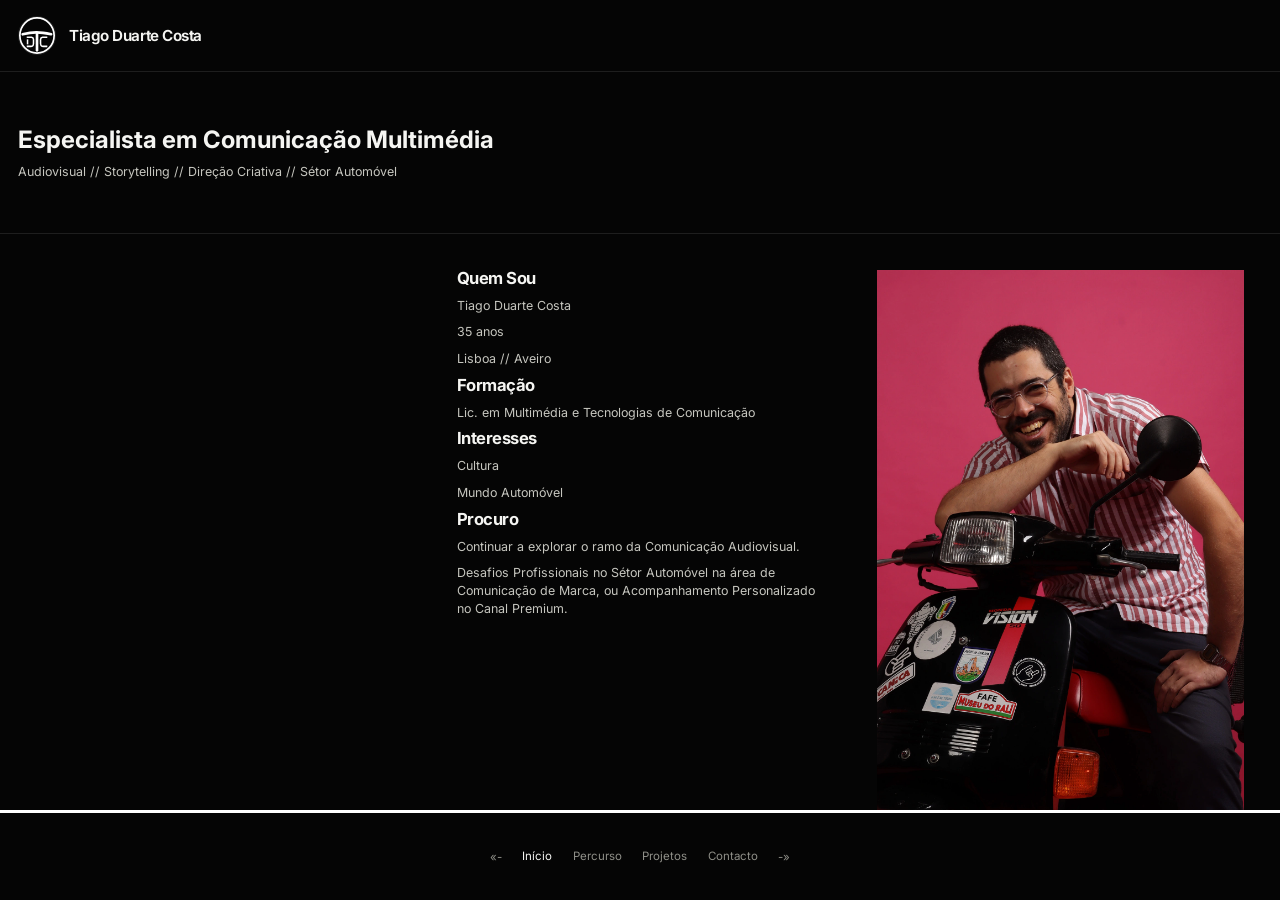
<file: index.html>
<!DOCTYPE html>
<html lang="pt">
<head>
  <meta charset="UTF-8">
  <meta name="viewport" content="width=device-width, initial-scale=1.0">
  <title>Tiago Duarte Costa — Index</title>
  <link rel="stylesheet" href="style.css">
  <link rel="preconnect" href="https://fonts.googleapis.com">
  <link rel="preconnect" href="https://fonts.gstatic.com" crossorigin>
<link href="https://fonts.googleapis.com/css2?family=Inter:ital,opsz,wght@0,14..32,100..900;1,14..32,100..900&family=Press+Start+2P&family=Six+Caps&family=Tenor+Sans&display=swap" rel="stylesheet">

</head>
<body class="index-page">
  <div class="page">

    <header class="site-header">
      <a class="site-header__link" href="index.html" aria-label="Ir para Início">
        <div class="site-header__inner">
          <div class="site-logo" aria-label="Logo">
            <img src="logo4.svg" alt="Logo" loading="eager" decoding="async">
          </div>
          <p class="site-name">Tiago Duarte Costa</p>
        </div>
      </a>
    </header>


    <section class="hero">
      <div class="hero__inner">
        <h2>Especialista em Comunicação Multimédia</h2>
        <p>Audiovisual // Storytelling // Direção Criativa // Sétor Automóvel</p>
      </div>
    </section>

    <main class="cards-section">
      <div class="cards-section__inner">
        <section class="cards-grid">

          <article class="card is-hidden">
            <div class="card__content"></div>
          </article>


          <article class="card">
            <div class="card__content">
              <h2>Quem Sou</h2>
              <p>Tiago Duarte Costa</p>
              <p>35 anos</p>
              <p>Lisboa // Aveiro</p>
              <h2>Formação</h2>
              <p>Lic. em Multimédia e Tecnologias de Comunicação</p>
              <h2>Interesses</h2>
              <p>Cultura</p>
              <p>Mundo Automóvel</p>
              <h2>Procuro</h2>
              <p>Continuar a explorar o ramo da Comunicação Audiovisual.</p>
              <p>Desafios Profissionais no Sétor Automóvel na área de Comunicação de Marca, ou Acompanhamento Personalizado no Canal Premium.</p>
            </div>
          </article>

          <article class="card">
            <img
              src="foto_perfil.webp"
              alt="Foto de perfil"
              loading="eager"
            />
          </article>


        </section>
      </div>
    </main>

    <nav class="bottom-nav" aria-label="Navegação principal">
      <div class="bottom-nav__inner">

        <div class="bottom-nav__all-links">
          <div class="bottom-nav__side bottom-nav__side--left">
            <a href="contacto.html">«-</a>
          </div>

          <div class="bottom-nav__center">
            <a href="index.html" class="is-active">Início</a>
            <a href="percurso.html">Percurso</a>
            <a href="projetos.html">Projetos</a>
            <a href="contacto.html">Contacto</a>
          </div>

          <div class="bottom-nav__side bottom-nav__side--right">
            <a href="percurso.html">-»</a>
          </div>
        </div>

      </div>
    </nav>

  </div>

  <script src="page-transition.js"></script>
</body>
</html>
</file>
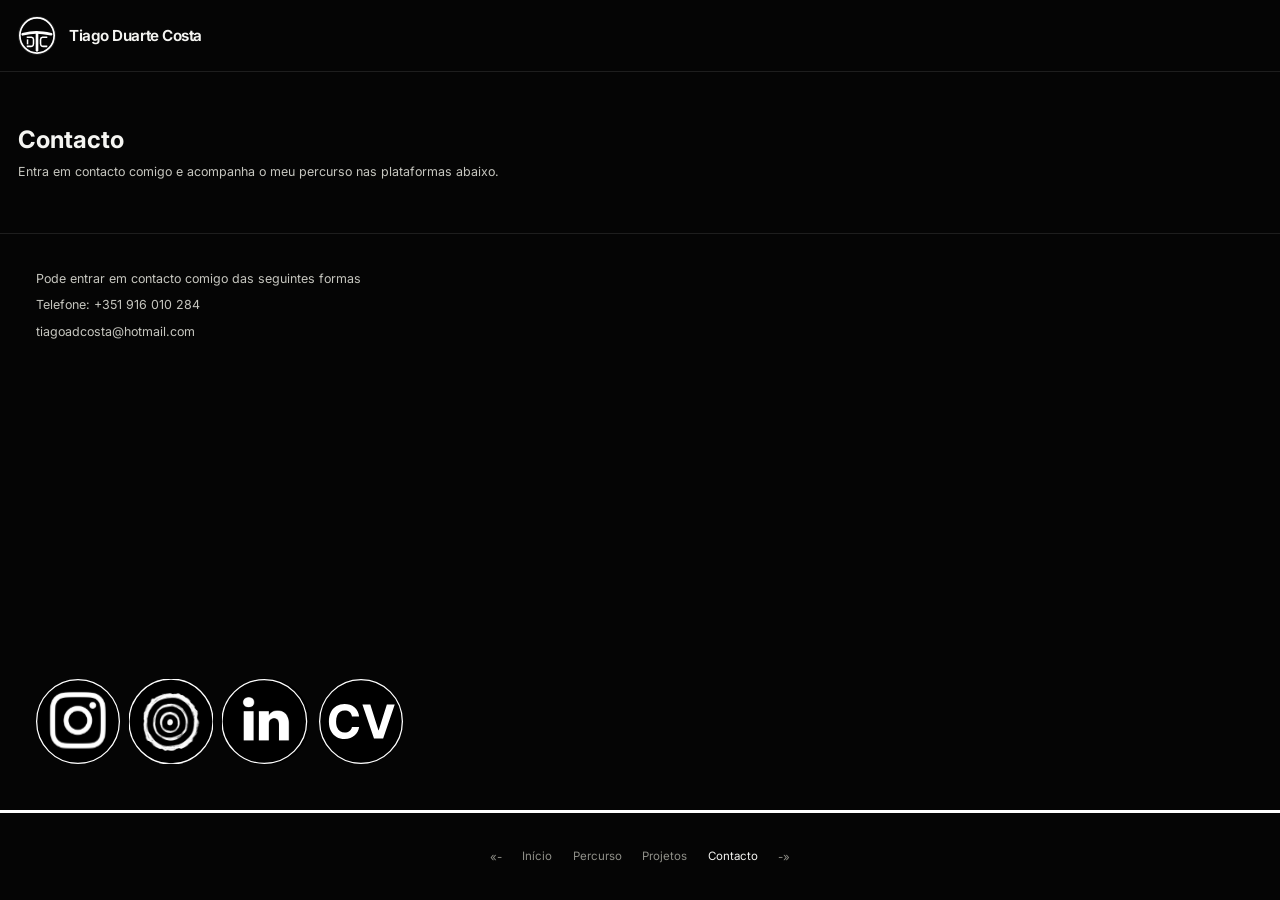
<file: contacto.html>
<!DOCTYPE html>
<html lang="pt">
<head>
  <meta charset="UTF-8">
  <meta name="viewport" content="width=device-width, initial-scale=1.0">
  <title>Tiago Duarte Costa — Contacto</title>
  <link rel="stylesheet" href="style.css">
  <link rel="preconnect" href="https://fonts.googleapis.com">
  <link rel="preconnect" href="https://fonts.gstatic.com" crossorigin>
  <link href="https://fonts.googleapis.com/css2?family=Inter:ital,opsz,wght@0,14..32,100..900;1,14..32,100..900&family=Press+Start+2P&family=Six+Caps&family=Tenor+Sans&display=swap" rel="stylesheet">

</head>
<body>
  <div class="page">

    <header class="site-header">
      <a class="site-header__link" href="index.html" aria-label="Ir para Início">
        <div class="site-header__inner">
          <div class="site-logo" aria-label="Logo">
            <img src="logo4.svg" alt="Logo" loading="eager" decoding="async">
          </div>
          <p class="site-name">Tiago Duarte Costa</p>
        </div>
      </a>
    </header>


    <section class="hero">
      <div class="hero__inner">
        <h2>Contacto</h2>
        <p>Entra em contacto comigo e acompanha o meu percurso nas plataformas abaixo.</p>
      </div>
    </section>

    <main class="cards-section">
      <div class="cards-section__inner">
        <section class="cards-grid">

          <article class="card">
            <div class="card__content">
              <p>Pode entrar em contacto comigo das seguintes formas</p>
              <p>Telefone: +351 916 010 284</p>
              <p>tiagoadcosta@hotmail.com</p>
            </div>

            <div class="card__actions">
              <a
                href="https://www.instagram.com/tdc_tiago/"

                class="card__button contact-icon-button"
                target="_blank"
                rel="noopener noreferrer"
                aria-label="Instagram"
                data-no-car-transition
              >
                <img src="instagram.svg" alt="Instagram">
              </a>

<a
                href="https://www.instagram.com/jangada_filmes/"
                class="card__button contact-icon-button"
                target="_blank"
                rel="noopener noreferrer"
                aria-label="Instagram Jangada Filmes"
                data-no-car-transition
              >
                <img src="jangada.svg" alt="Instagram">
              </a>

<a
                href="https://www.linkedin.com/in/tiago-duarte-costa-3b9310145/"
                class="card__button contact-icon-button"
                target="_blank"
                rel="noopener noreferrer"
                aria-label="LinkedIn"
                data-no-car-transition
              >
                <img src="linkedin.svg" alt="LinkedIn">
              </a>

<a
              href="tiago_cv_2026.pdf"
              class="card__button contact-icon-button"
              download="tiago_cv_2026.pdf"
              aria-label="Descarregar CV"
              target="_blank"
              rel="noopener noreferrer"
              data-no-car-transition
              >
              <img src="cv.svg" alt="Descarregar CV">
              </a>

            </div>
          </article>

        </section>
      </div>
    </main>

    <nav class="bottom-nav" aria-label="Navegação principal">
      <div class="bottom-nav__inner">

        <div class="bottom-nav__all-links">
          <div class="bottom-nav__side bottom-nav__side--left">
            <a href="projetos.html">«-</a>
          </div>

          <div class="bottom-nav__center">
            <a href="index.html">Início</a>
            <a href="percurso.html">Percurso</a>
            <a href="projetos.html">Projetos</a>
            <a href="contacto.html" class="is-active">Contacto</a>
          </div>

          <div class="bottom-nav__side bottom-nav__side--right">
            <a href="index.html">-»</a>
          </div>
        </div>

      </div>
    </nav>


  </div>

  <script src="page-transition.js"></script>
</body>
</html>
</file>
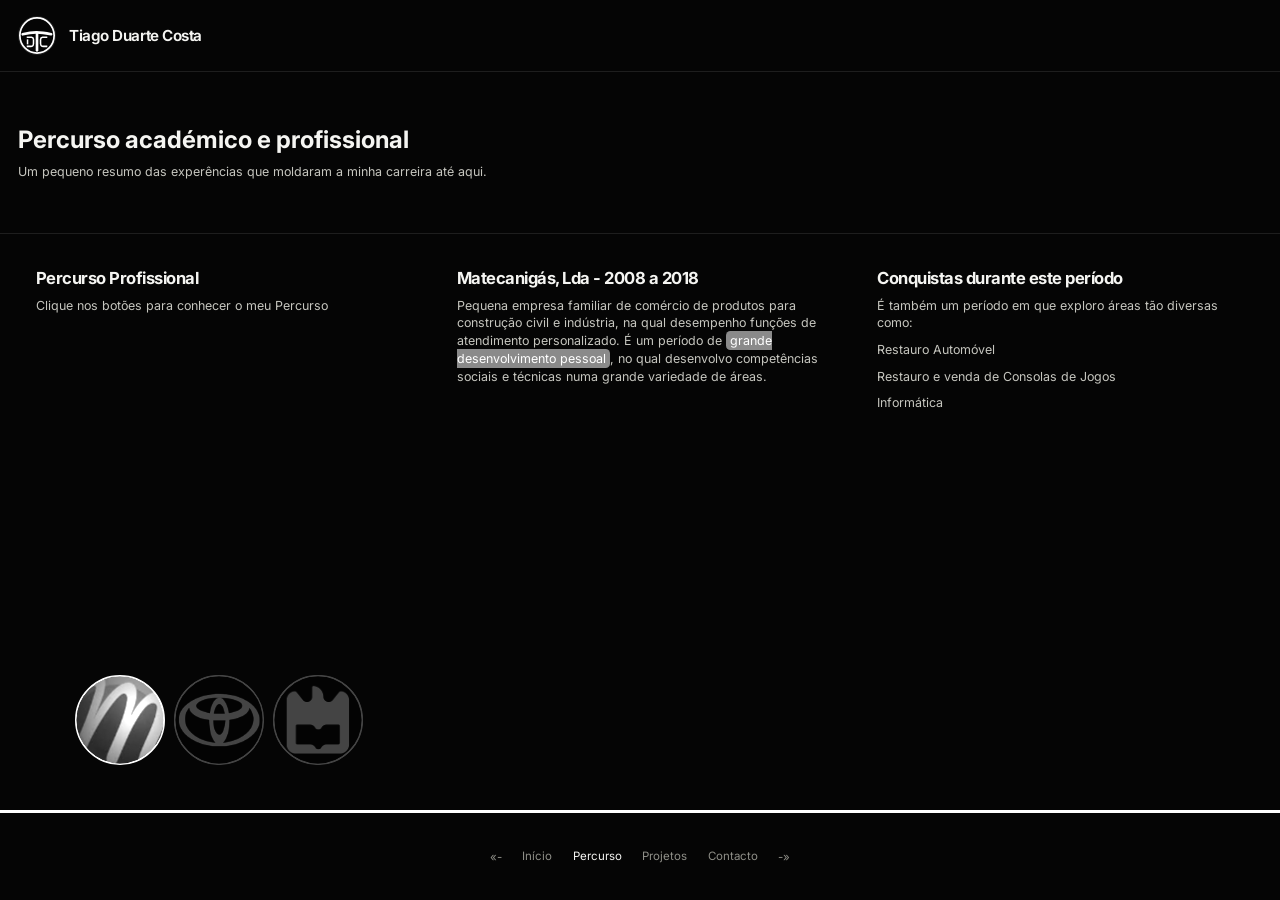
<file: percurso.html>
<!DOCTYPE html>
<html lang="pt">
<head>
  <meta charset="UTF-8">
  <meta name="viewport" content="width=device-width, initial-scale=1.0">
  <title>Tiago Duarte Costa — Percurso</title>
  <link rel="stylesheet" href="style.css">
  <link rel="preconnect" href="https://fonts.googleapis.com">
  <link rel="preconnect" href="https://fonts.gstatic.com" crossorigin>
  <link href="https://fonts.googleapis.com/css2?family=Inter:ital,opsz,wght@0,14..32,100..900;1,14..32,100..900&family=Press+Start+2P&family=Six+Caps&family=Tenor+Sans&display=swap" rel="stylesheet">

  <style>
    .logo-choice {
      width: auto;
      padding: 0;
      min-width: 0;

      border: none;
      outline: none;
      box-shadow: none;
      border-radius: 999px;
      background: transparent;
      opacity: 0.5;

      display: inline-flex;
      align-items: center;
      justify-content: center;
      transition: none;
      transform: none;
    }




.logo-choice img {
      max-height: none;
      width: clamp(56px, 10vw, 90px);
      height: auto;

      object-fit: contain;
      filter: grayscale(1) brightness(1.2);
      pointer-events: none;
    }



.logo-choice:hover,
    .logo-choice:focus-visible {
      background: transparent;
      border-color: transparent;
      transform: none;
      opacity: 1;
    }




    .card__actions--stack-no-grid {
      display: flex;
      width: 100%;
      gap: var(--space-2);
      align-items: center;
      justify-content: center;
      width: 100%;
      gap: var(--space-2);
      align-items: center;
      justify-items: center;
      justify-content: center;
    }


    @media (max-width: 900px) {
      .card__actions--stack-no-grid {
        gap: var(--space-2);
      }
    }

    @media (max-width: 560px) {
      .card__actions--stack-no-grid {
        gap: var(--space-2);
      }
    }

  </style>
</head>
<body>
  <div class="page">

    <header class="site-header">
      <a class="site-header__link" href="index.html" aria-label="Ir para Início">
        <div class="site-header__inner">
          <div class="site-logo" aria-label="Logo">
            <img src="logo4.svg" alt="Logo" loading="eager" decoding="async">
          </div>
          <p class="site-name">Tiago Duarte Costa</p>
        </div>
      </a>
    </header>


    <section class="hero">
      <div class="hero__inner">
        <h2>Percurso académico e profissional</h2>
        <p>Um pequeno resumo das experências que moldaram a minha carreira até aqui.</p>
      </div>
    </section>

    <main class="cards-section">
      <div class="cards-section__inner">
        <section class="cards-grid">

          <article class="card">
            <div class="card__content">
              <h2>Percurso Profissional</h2>
              <p>Clique nos botões para conhecer o meu Percurso</p>
            </div>


            <div class="card__actions card__actions--stack card__actions--stack-no-grid">
              <button class="logo-choice" type="button" data-target="matecanigas" aria-pressed="true" aria-label="Matecanigas">
                <img src="matecanigas.svg" alt="Matecanigas">
              </button>


              <button class="logo-choice" type="button" data-target="toyota" aria-pressed="false" aria-label="Toyota">
                <img src="toyota.svg" alt="Toyota">
              </button>


              <button class="logo-choice" type="button" data-target="ua" aria-pressed="false" aria-label="Universidade de Aveiro">
                <img src="ua.svg" alt="UA">
              </button>

            </div>
          </article>

          <!-- Cards (conteúdo fixo no HTML). JS apenas mostra/oculta 2 de cada vez -->
          <article class="card percurso-card percurso-card--matecanigas-main">
            <div class="card__content">
              <h2>Matecanigás, Lda - 2008 a 2018</h2>
              <p>Pequena empresa familiar de comércio de produtos para construção civil e indústria, na qual desempenho funções de atendimento personalizado. É um período de <span class="highlight">grande desenvolvimento pessoal</span>, no qual desenvolvo competências sociais e técnicas numa grande variedade de áreas.</p>
            </div>
          </article>

          <article class="card percurso-card percurso-card--matecanigas-secondary">
            <div class="card__content">
              <h2>Conquistas durante este período</h2>
              <p>É também um período em que exploro áreas tão diversas como:</p>
              <p>Restauro Automóvel</p>
              <p>Restauro e venda de Consolas de Jogos</p>
              <p>Informática</p>
            </div>
          </article>

          <article class="card percurso-card percurso-card--toyota-main">
            <div class="card__content">
              <h2>Toyota - Caetano Auto Lisboa - 2018 a 2021</h2>
              <p>Período de Grande Realização e Sucesso no qual descubro a minha vocação.</p>
              <p>Explorando o gosto pela comunicação audiovisual, assumo a <span class="highlight">Gestão de Leads</span> do canal Online, tornando-me especialista em vender automóveis tanto presencialmente como à distância.</p>
            </div>
          </article>

          <article class="card percurso-card percurso-card--toyota-secondary">
            <div class="card__content">
              <h2>Conquistas na Toyota</h2>
              <p>Vendedor Revelação de 2019</p>
              <p><span class="highlight">Melhor Vendedor Nacional Toyota em 2020</span></p>
              <img src="trophy.webp" alt="Prémio Toyota 2020" style="width: 10%; height: auto; margin-top: 0.1rem;">
            </div>
          </article>

          <article class="card percurso-card percurso-card--ua-main">
            <div class="card__content">
              <h2>Um Novo Desafio - 2021 a 2026</h2>
              <p>No ínicio de 2021 despeço-me da Toyota para um período de reflexão em que viajo e planeio o meu futuro.</p>
              <p>Em 2023 ingresso na <span class="highlight">Universidade de Aveiro</span> no curso de Multimédia e Tecnologias de Comunicação, onde evoluo as minhas competências em Multimédia, explorando em especial Storytelling, Direção Criativa e Comunicação Audiovisual.</p>
            </div>
          </article>

          <article class="card percurso-card percurso-card--ua-secondary">
            <div class="card__content">
              <h2>Conquistas durante este período</h2>
              <p>Descubro o gosto pela representação, atuando em várias curtas e fazendo trabalhos de publicidade.</p>
              <p>Desenvolvo projetos de fotografia e vídeo, explorando a minha visão criativa e narrativa.</p>
              <p>Produzo e Apresento um <span class="highlight">Documentário em que Entrevisto algumas das maiores personalidades em Portugal.</span></p>
            </div>
          </article>


        </section>
      </div>
    </main>

    <nav class="bottom-nav" aria-label="Navegação principal">
      <div class="bottom-nav__inner">

        <div class="bottom-nav__all-links">
          <div class="bottom-nav__side bottom-nav__side--left">
            <a href="index.html">«-</a>
          </div>

          <div class="bottom-nav__center">
            <a href="index.html">Início</a>
            <a href="percurso.html" class="is-active">Percurso</a>
            <a href="projetos.html">Projetos</a>
            <a href="contacto.html">Contacto</a>
          </div>

          <div class="bottom-nav__side bottom-nav__side--right">
            <a href="projetos.html">-»</a>
          </div>
        </div>

      </div>
    </nav>


  </div>

  <script>
    // JS: apenas alterna quais 2 cards estão visíveis (principal + secundário)
    const buttons = document.querySelectorAll(".logo-choice");

    const mainMap = {
      matecanigas: document.querySelector(".percurso-card--matecanigas-main"),
      toyota: document.querySelector(".percurso-card--toyota-main"),
      ua: document.querySelector(".percurso-card--ua-main"),
    };

    const secondaryMap = {
      matecanigas: document.querySelector(".percurso-card--matecanigas-secondary"),
      toyota: document.querySelector(".percurso-card--toyota-secondary"),
      ua: document.querySelector(".percurso-card--ua-secondary"),
    };

    const allMain = [
      mainMap.matecanigas,
      mainMap.toyota,
      mainMap.ua,
    ];

    const allSecondary = [
      secondaryMap.matecanigas,
      secondaryMap.toyota,
      secondaryMap.ua,
    ];

    function setPressedButton(activeKey) {
      buttons.forEach((btn) => {
        btn.setAttribute("aria-pressed", btn.dataset.target === activeKey ? "true" : "false");
      });
    }

    function showCards(activeKey) {
      allMain.forEach((el) => (el.style.display = "none"));
      allSecondary.forEach((el) => (el.style.display = "none"));

      if (mainMap[activeKey]) mainMap[activeKey].style.display = "block";
      if (secondaryMap[activeKey]) secondaryMap[activeKey].style.display = "block";
    }

    buttons.forEach((button) => {
      button.addEventListener("click", () => {
        const key = button.dataset.target;
        setPressedButton(key);
        showCards(key);
      });
    });

    // Estado inicial: o botão matecanigas já vem aria-pressed="true"
    const initial = document.querySelector('.logo-choice[aria-pressed="true"]')?.dataset.target || "matecanigas";
    setPressedButton(initial);
    showCards(initial);
  </script>
  <script src="page-transition.js"></script>
</body>
</html>

<style>
  /* sem background nos botões; estado único é opacity */
.logo-choice[aria-pressed="true"]{ opacity: 1; }
  .logo-choice[aria-pressed="false"]{ opacity: 0.25; }

logo-choice__label{
  position: absolute;
  top: -1.25rem;

  left: 50%;
  transform: translateX(-50%);
  font-size: var(--nav-size);
  color: var(--text-muted);
  white-space: nowrap;
  pointer-events: none;
}

.logo-choice{
  position: relative;
  flex-direction: column;
  gap: 0.25rem;
}


  .logo-choice:hover,
  .logo-choice:focus-visible {
    background: transparent;
    border-color: transparent;
    transform: none;
    opacity: 1;
  }
</style>
</file>
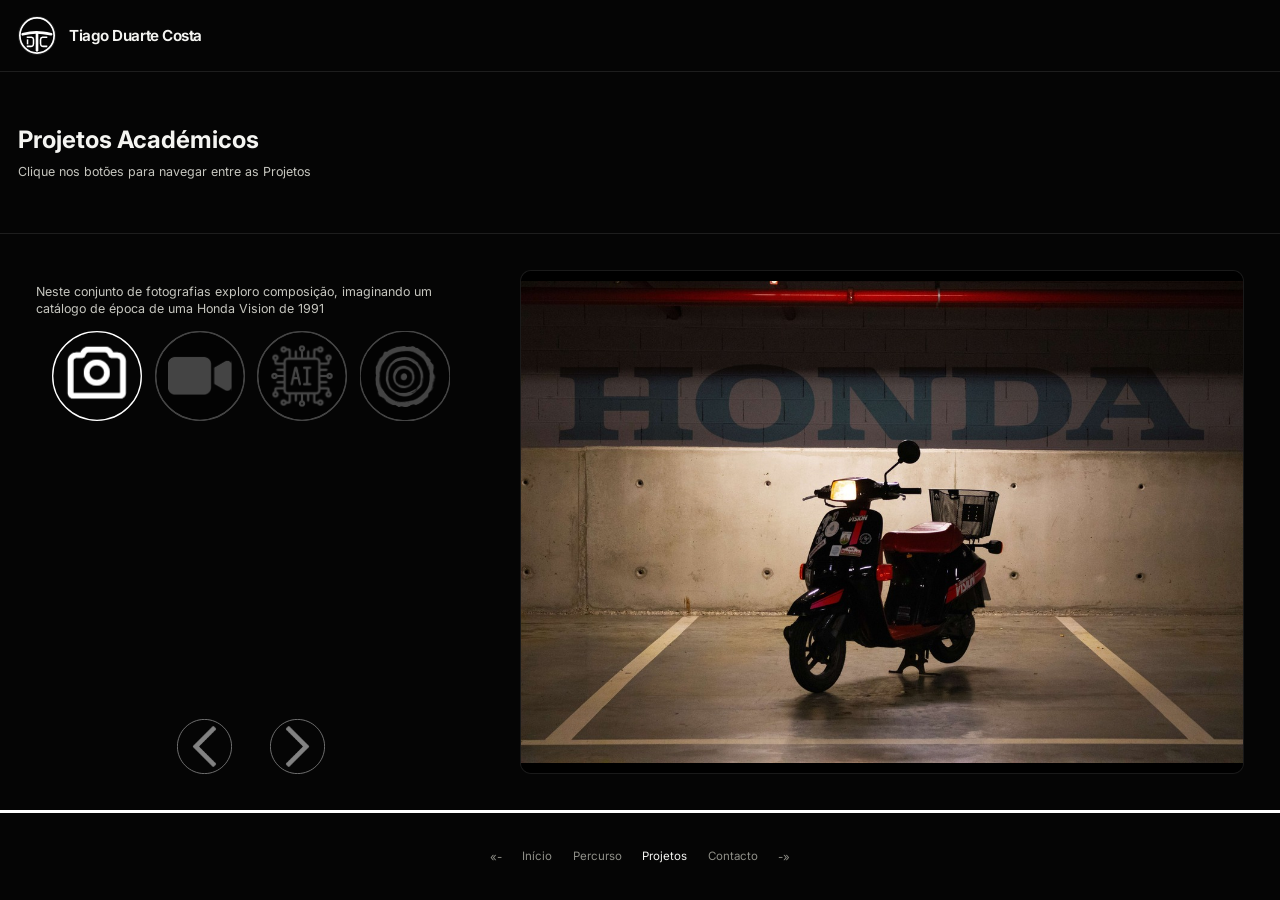
<file: projetos.html>
<!DOCTYPE html>
<html lang="pt">
<head>
  <meta charset="UTF-8">
  <meta name="viewport" content="width=device-width, initial-scale=1.0">
  <title>Tiago Duarte Costa — Projetos</title>
  <link rel="stylesheet" href="style.css">
  <link rel="preconnect" href="https://fonts.googleapis.com">
  <link rel="preconnect" href="https://fonts.gstatic.com" crossorigin>
  <link href="https://fonts.googleapis.com/css2?family=Inter:ital,opsz,wght@0,14..32,100..900;1,14..32,100..900&family=Press+Start+2P&family=Six+Caps&family=Tenor+Sans&display=swap" rel="stylesheet">

  <style>
    .projects-grid {
      height: 100%;
      min-height: 0;
      display: grid;
      grid-template-columns: minmax(280px, 0.95fr) minmax(0, 1.55fr);
      gap: var(--space-4);
    }

.project-selector {
      width: auto;
      min-height: 0;
      padding: 0;
      gap: 0;
      border: none;
      outline: none;
      box-shadow: none;
      border-radius: 999px;
      background: transparent;
      opacity: 0.5;
      display: inline-flex;
      align-items: center;
      justify-content: center;
      transition: none;
      transform: none;
    }




.project-selector img {
      max-height: none;
      width: clamp(56px, 10vw, 90px);
      height: auto;
      object-fit: contain;
      filter: grayscale(1) brightness(1.2);
      pointer-events: none;
    }

.nav-media-button img {
      max-height: none;
      width: clamp(30px, 6vw, 55px);
      height: auto;
      object-fit: contain;
      filter: grayscale(1) brightness(1.2);
      pointer-events: none;
      object-fit: contain;
      filter: grayscale(1) brightness(1.2);
      pointer-events: none;
    }



    .project-selector:hover,
    .project-selector:focus-visible,
    .nav-media-button:hover,
    .nav-media-button:focus-visible {
      background: transparent;
      border-color: transparent;
      transform: none;

    }



.selector-grid {
      width: auto;
      display: flex;
      flex-direction: row;
      gap: var(--space-3);
      justify-content: center;
      align-items: center;
    }


    .project-copy {
      width: 100%;
      display: flex;
      flex-direction: column;
      gap: var(--space-2);
      align-items: flex-start;
      justify-content: flex-start;
      text-align: left;
    }

    .media-nav {
      width: 100%;
      display: flex;
      justify-content: center;
      align-items: center;
      gap: var(--space-2);
      margin-top: auto;
    }

    .nav-media-button {
      min-width: 54px;
      min-height: 42px;
      padding: 0 0.9rem;
      border: none;
      outline: none;
      box-shadow: none;
      border-radius: 999px;
      background: transparent;
      opacity: 0.5;
      display: inline-flex;

      align-items: center;
      justify-content: center;
      transition: none;
      transform: none;
    }



    .nav-media-button[disabled] {
      opacity: 0.45;
      transform: none;
      cursor: default;
    }

    /* sem background nos botões; estado único é opacity */
.project-selector[aria-pressed="true"]{ background: transparent; opacity: 1; }
    .project-selector[aria-pressed="false"]{ background: transparent; opacity: 0.25; }

    .project-selector:hover,
    .project-selector:focus-visible {
      background: transparent;
      border-color: transparent;
      transform: none;
      opacity: 1;
    }

    .nav-media-button:hover,
    .nav-media-button:focus-visible {
      background: transparent;
      border-color: transparent;
      transform: none;
      opacity: 1;
    }




    .media-card {
      display: flex;
      align-items: center;
      justify-content: center;
      padding: var(--space-4);
    }


      .media-stage {
      width: 100%;
      max-width: 100%;
      height: 100%;
      min-height: 0;
      aspect-ratio: auto;


      border: 1px solid var(--border);
      border-radius: calc(var(--radius) - 4px);
      background: #000;
      overflow: hidden;
      display: grid;
      place-items: center;
      position: relative;
    }


    .media-stage img,
    .media-stage video,
    .media-stage iframe {
      width: 100%;
      height: 100%;
      display: block;
      border: 0;
    }

    .media-stage img,
    .media-stage video,
    .media-stage iframe {
      object-fit: contain;
      background: #000;
      max-width: 100%;
      max-height: 100%;
    }


    

    .media-placeholder {
      padding: var(--space-4);
      text-align: center;
      color: var(--text-soft);
    }

    @media (max-width: 900px) {
      .projects-grid {
        grid-template-columns: 1fr;
        grid-template-rows: minmax(0, 1fr) minmax(0, 1fr);
      }

      .media-stage {
        overflow: hidden;
      }

      .media-stage img,
      .media-stage video,
      .media-stage iframe {
        object-fit: contain;
      }
    }


    @media (max-width: 560px) {
      .selector-grid {
        grid-template-columns: repeat(2, minmax(0, 1fr));
      }

      .media-card {
        padding: var(--space-3);
      }
    }
  </style>
</head>
<body>
  <div class="page">

    <header class="site-header">
      <a class="site-header__link" href="index.html" aria-label="Ir para Início">
        <div class="site-header__inner">
          <div class="site-logo" aria-label="Logo">
            <img src="logo4.svg" alt="Logo" loading="eager" decoding="async">
          </div>
          <p class="site-name">Tiago Duarte Costa</p>
        </div>
      </a>
    </header>


    <section class="hero">
      <div class="hero__inner">
        <h2>Projetos Académicos</h2>
        <p>Clique nos botões para navegar entre as Projetos</p>
      </div>
    </section>

    <main class="cards-section">
      <div class="cards-section__inner">
        <section class="projects-grid">

          <article class="card">
            <div class="card__content">
            </div>

            <div class="project-copy">
              <p id="project-text"></p>
            </div>

            <div class="selector-grid">
              <button class="project-selector" type="button" data-project="foto" aria-pressed="true" aria-label="Fotografia">
                <img src="foto.svg" alt="Fotografia">
              </button>

              <button class="project-selector" type="button" data-project="video" aria-pressed="false" aria-label="Vídeo">
                <img src="video.svg" alt="Vídeo">
              </button>

              <button class="project-selector" type="button" data-project="ia" aria-pressed="false" aria-label="IA">
                <img src="ia.svg" alt="IA">
              </button>

              <button class="project-selector" type="button" data-project="jangada" aria-pressed="false" aria-label="Jangada Filmes">
                <img src="jangada.svg" alt="Jangada Filmes">
              </button>
            </div>

            <div class="media-nav">
              <button class="nav-media-button" id="prev-media" type="button" aria-label="Conteúdo anterior">
                <img src="anterior.svg" alt="Anterior">
              </button>

              <button class="nav-media-button" id="next-media" type="button" aria-label="Conteúdo seguinte">
                <img src="seguinte.svg" alt="Seguinte">
              </button>
            </div>
          </article>

          <article class="card media-card">
            <div class="media-stage" id="media-stage">
              <div class="media-placeholder">
                <p>A carregar conteúdo...</p>
              </div>
            </div>
          </article>

        </section>
      </div>
    </main>

    <nav class="bottom-nav" aria-label="Navegação principal">
      <div class="bottom-nav__inner">

        <div class="bottom-nav__all-links">
          <div class="bottom-nav__side bottom-nav__side--left">
            <a href="percurso.html">«-</a>
          </div>

          <div class="bottom-nav__center">
            <a href="index.html">Início</a>
            <a href="percurso.html">Percurso</a>
            <a href="projetos.html" class="is-active">Projetos</a>
            <a href="contacto.html">Contacto</a>
          </div>

          <div class="bottom-nav__side bottom-nav__side--right">
            <a href="contacto.html">-»</a>
          </div>
        </div>

      </div>
    </nav>


  </div>

  <script>
    const state = {
      currentProject: "foto",
      currentIndex: 0
    };

    const projectText = document.getElementById("project-text");
    const mediaStage = document.getElementById("media-stage");
    const projectButtons = document.querySelectorAll(".project-selector");
    const prevMediaBtn = document.getElementById("prev-media");
    const nextMediaBtn = document.getElementById("next-media");

    const content = {
      foto: {
        text: "Neste conjunto de fotografias exploro composição, imaginando um catálogo de época de uma Honda Vision de 1991",
        type: "images",
        manifest: "fotos-manifest.json"
      },

      // Para videos: agora o texto é específico para cada vídeo (por índice)
      video: {
        type: "videos",
        items: [
          {
            src: "https://www.youtube-nocookie.com/embed/oMchMbfaUkY?rel=0&modestbranding=1&playsinline=1",
            text: "Stop-Motion: Reparação de um Game-Boy, onde exploro o meu hobbie da reparação de consolas e aprendo a fazer vídeos em stop-motion."
          },
          {
            src: "https://www.youtube-nocookie.com/embed/6GwcEg-U8kA?rel=0&modestbranding=1&playsinline=1",
            text: "Curta-Metragem PEOPLE — Inteiramente escrita, produzida e realizada por mim na Lituância, na qual também atuo como protagonista."
          }
        ]
      },

      ia: {
        type: "videos",
        items: [
          {
            src: "https://www.youtube-nocookie.com/embed/LzZhZXk4mnc?rel=0&modestbranding=1&playsinline=1",
            text: "GREY TURISMO: Video-Jogo inspirado em jogos antigos, no qual me desafiei a escrever toda a programação do Jogo com Recurso a IA, para assim desenvolver as minhas capacidades nessa área. Em termos de sonorização, ela foi toda criada por mim em instrumentos dos anos 80."
          },
          {
            src: "https://www.youtube-nocookie.com/embed/GDuV3CyHQFk?rel=0&modestbranding=1&playsinline=1",
            text: "2330: Curta-Metragem de Ficção Científica produzida em 48 horas onde a IA era obrigatoriamente usada para gerar Imagem e Som. Argumento adaptado do disco 10000 anos depois entre Vénus e Marte, de José Cid"
          }
        ]
      },

      jangada: {
        text: "Um Documentário de Longa Duração e grande relevância cultural, onde entrevisto alguns dos maiores criativos em Portugal sobre Impacto da Inteligência Artificial na Arte em Portugal. Mais informações na página de Contacto.",
        type: "images",
        manifest: "fotosjangada-manifest.json"
      }
    };

    const cache = {};

    async function getManifestItems(manifestPath) {
      if (cache[manifestPath]) return cache[manifestPath];

      try {
        const response = await fetch(manifestPath);
        const rawText = await response.text();
        let parsed;

        try {
          parsed = JSON.parse(rawText);
        } catch {
          parsed = rawText
            .split(/\r?\n/)
            .map(line => line.trim())
            .filter(Boolean);
        }

        // Normalizar para uma lista “base” (pode vir em vários formatos)
        let rawItems = [];

        if (Array.isArray(parsed)) {
          rawItems = parsed;
        } else if (parsed && Array.isArray(parsed.files)) {
          rawItems = parsed.files;
        } else if (parsed && Array.isArray(parsed.images)) {
          rawItems = parsed.images;
        }

        // Transformar cada item num src string
        const items = rawItems
          .map((item) => {
            if (typeof item === "string") return item;
            if (!item || typeof item !== "object") return null;

            // Formato usado nos teus manifests (ex.: { file: "1.jpg" })
            if (typeof item.file === "string") {
              if (manifestPath.includes("fotosjangada")) return `./fotosjangada/${item.file}`;
              if (manifestPath.includes("fotos-manifest")) return `./fotos/${item.file}`;
              return item.file;
            }

            if (typeof item.src === "string") return item.src;
            if (typeof item.url === "string") return item.url;

            return null;
          })
          .filter(Boolean);

        cache[manifestPath] = items;
        return items;
      } catch {
        return [];
      }
    }

    function setPressedButton(activeKey) {
      projectButtons.forEach((button) => {
        button.setAttribute(
          "aria-pressed",
          button.dataset.project === activeKey ? "true" : "false"
        );
      });
    }

    function updateMediaNav(itemsLength) {
      const shouldDisable = itemsLength <= 1;
      prevMediaBtn.disabled = shouldDisable;
      nextMediaBtn.disabled = shouldDisable;
    }

    function renderImage(src, label) {
      mediaStage.innerHTML = "";
      const img = document.createElement("img");
      img.src = src;
      img.alt = label;
      img.loading = "eager";
      img.decoding = "async";
      mediaStage.appendChild(img);
    }

    function renderVideo(src, label) {
      mediaStage.innerHTML = "";
      const iframe = document.createElement("iframe");
      iframe.src = src;
      iframe.title = label;
      iframe.allow = "accelerometer; autoplay; clipboard-write; encrypted-media; gyroscope; picture-in-picture; web-share";
      iframe.allowFullscreen = true;
      iframe.referrerPolicy = "strict-origin-when-cross-origin";
      mediaStage.appendChild(iframe);
    }

    function renderPlaceholder(text) {
      mediaStage.innerHTML = `
        <div class="media-placeholder">
          <p>${text}</p>
        </div>
      `;
    }

    async function renderProject(projectKey) {
      const selected = content[projectKey];
      setPressedButton(projectKey);

      // texto: para videos usa o text do item atual (vídeo 1/2), para images usa selected.text
      if (selected.type !== "videos") {
        projectText.textContent = selected.text;
      } else {
        // para videos: texto vem do item atual (vídeo 1/2)
        projectText.textContent = selected.items?.[state.currentIndex]?.text || "";
      }



      let items = [];

      if (selected.type === "videos") {
        // videos: items é uma lista de { src, text }
        items = selected.items;
      } else if (selected.type === "images") {
        items = await getManifestItems(selected.manifest);
      }

      if (!items.length) {
        updateMediaNav(0);
        renderPlaceholder("Sem conteúdo disponível.");
        return;
      }

      if (state.currentIndex > items.length - 1) {
        state.currentIndex = 0;
      }

      updateMediaNav(items.length);

      const currentItem = items[state.currentIndex];

      if (selected.type === "videos") {
        // currentItem: { src, text }
        renderVideo(currentItem.src, currentItem.text);
      } else {
        // imagens: currentItem é src string
        renderImage(currentItem, selected.text);
      }
    }

    projectButtons.forEach((button) => {
      button.addEventListener("click", async () => {
        state.currentProject = button.dataset.project;
        state.currentIndex = 0;
        await renderProject(state.currentProject);
      });
    });

    prevMediaBtn.addEventListener("click", async () => {
      const selected = content[state.currentProject];
      const items = selected.type === "videos"
        ? selected.items
        : await getManifestItems(selected.manifest);

      if (items.length <= 1) return;

      state.currentIndex = (state.currentIndex - 1 + items.length) % items.length;
      await renderProject(state.currentProject);
    });

    nextMediaBtn.addEventListener("click", async () => {
      const selected = content[state.currentProject];
      const items = selected.type === "videos"
        ? selected.items
        : await getManifestItems(selected.manifest);

      if (items.length <= 1) return;

      state.currentIndex = (state.currentIndex + 1) % items.length;
      await renderProject(state.currentProject);
    });

    renderProject(state.currentProject);
  </script>
  <script src="page-transition.js"></script>
</body>
</html>
</file>
<file: style.css>
/* =========================================================
   PORTFÓLIO TIAGO — BASE RESPONSIVA SEM SCROLL
   Estrutura prevista:
   body > .page
          > header.site-header
          > section.hero
          > section.cards-section
          > nav.bottom-nav
   ========================================================= */

:root {
  --bg: #050505;
  --surface: #0d0d0d;
  --surface-2: #121212;
  --border: rgba(255, 255, 255, 0.1);
  --text: #f5f5f2;
  --text-soft: #c6c6bf;
  --text-muted: #8f8f88;
  --accent: #ffffff;

  --radius: clamp(12px, 1.2vw, 20px);

  --space-1: clamp(0.35rem, 0.45vw, 0.5rem);
  --space-2: clamp(0.5rem, 0.7vw, 0.8rem);
  --space-3: clamp(0.75rem, 1vw, 1rem);
  --space-4: clamp(1rem, 1.4vw, 1.35rem);
  --space-5: clamp(1.25rem, 1.8vw, 1.8rem);
  --space-6: clamp(1.5rem, 2.4vw, 2.4rem);

  --header-h: clamp(58px, 8vh, 84px);
  --hero-h: clamp(96px, 18vh, 180px);
  --nav-h: clamp(68px, 10vh, 92px);

  --name-size: clamp(0.95rem, 1vw, 1.15rem);
  --h1-size: clamp(1.4rem, 3vw, 3.2rem);
  --h2-size: clamp(1rem, 1.3vw, 1.35rem);
  --p-size: clamp(0.78rem, 0.95vw, 1rem);
  --nav-size: clamp(0.72rem, 0.85vw, 0.92rem);

  --content-max: 1400px;
  --shadow: 0 12px 30px rgba(0, 0, 0, 0.22);
  --transition: 180ms cubic-bezier(0.16, 1, 0.3, 1);
}

*,
*::before,
*::after {
  box-sizing: border-box;
}

html {
  height: 100%;
  -webkit-text-size-adjust: 100%;
  text-size-adjust: 100%;
}

body {
  margin: 0;
  min-height: 100dvh;
  height: 100dvh;
  overflow: hidden;
  background: var(--bg);
  color: var(--text);
  font-family: Inter, Arial, Helvetica, sans-serif;
}

img,
svg {
  display: block;
  max-width: 100%;
}

a {
  color: inherit;
  text-decoration: none;
}

button {
  font: inherit;
}

h1,
h2,
p {
  margin: 0;
  text-align: left;
}

.page {
  width: 100%;
  height: 100dvh;
  display: grid;
  grid-template-rows: var(--header-h) var(--hero-h) 1fr var(--nav-h);
  overflow: hidden;
}

/* =========================================================
   HEADER
   ========================================================= */

.site-header {
  min-height: 0;
  border-bottom: 1px solid var(--border);
  padding-inline: var(--space-4);
  display: flex;
  align-items: center;
}

.site-header__link {
  width: 100%;
  display: block;
  color: inherit;
}

.site-header__link:focus-visible {
  outline: 2px solid rgba(255, 255, 255, 0.6);
  outline-offset: 3px;
}


.site-header__inner {
  width: min(100%, var(--content-max));
  display: flex;
  align-items: center;
  gap: var(--space-3);
  min-width: 0;
}

.site-logo {
  width: clamp(34px, 3vw, 46px);
  height: clamp(34px, 3vw, 46px);
  border: 1px solid var(--border);
  border-radius: 999px;
  display: grid;
  place-items: center;
  flex: 0 0 auto;
}

.site-name {
  font-size: var(--name-size);
  font-weight: 650;
  letter-spacing: -0.03em;
  white-space: nowrap;
  overflow: hidden;
  text-overflow: ellipsis;
}

/* =========================================================
   HERO
   ========================================================= */

.hero {
  min-height: 0;
  border-bottom: 1px solid var(--border);
  padding-inline: var(--space-4);
  display: flex;
  align-items: center;
}

.hero__inner {
  width: min(100%, var(--content-max));
  display: flex;
  flex-direction: column;
  justify-content: center;
  gap: var(--space-2);
  min-width: 0;
}

.hero h1 {
  font-size: var(--h1-size);
  line-height: 0.96;
  letter-spacing: -0.05em;
  max-width: 14ch;
}

.hero p {
  font-size: var(--p-size);
  line-height: 1.4;
  color: var(--text-soft);
  max-width: 78ch;
}

/* =========================================================
   CARDS SECTION
   ========================================================= */

.cards-section {
  min-height: 0;
  overflow: hidden;
  padding: var(--space-4);
}

.cards-section__inner {
  width: min(100%, var(--content-max));
  height: 100%;
  margin-inline: auto;
  min-height: 0;
}

.cards-grid {
  height: 100%;
  min-height: 0;
  display: grid;
  grid-template-columns: repeat(3, minmax(0, 1fr));
  gap: var(--space-4);
}

.card {
  min-width: 0;
  min-height: 0;
  background: transparent;
  border: none;
  border-radius: 0;
  box-shadow: none;
  overflow: visible;

  display: flex;
  flex-direction: column;
  justify-content: space-between;
  padding: var(--space-4);
  gap: var(--space-3);
}

.card__content {
  display: flex;
  flex-direction: column;
  align-items: flex-start;
  justify-content: flex-start;
  gap: var(--space-2);
  min-height: 0;
  overflow: hidden;

  /* garante previsibilidade do texto no canto superior esquerdo */
  text-align: left;
}



.card h1 {
  font-size: var(--h1-size);
  line-height: 0.96;
  letter-spacing: -0.04em;
}

.card h2 {
  font-size: var(--h2-size);
  line-height: 1.08;
  letter-spacing: -0.03em;
}

.card p {
  font-size: var(--p-size);
  line-height: 1.42;
  color: var(--text-soft);
}

.card__actions {
  margin-top: auto;
  width: 100%;
  display: flex;
  justify-content: center;
  align-items: center;
  gap: var(--space-2);

  /* sobe os botões dentro do card (em vez de ficarem encostados ao fundo) */
  padding-bottom: var(--space-2);
}


.card__actions--stack {
  flex-wrap: wrap;
}

/* botão genérico neutro */
.card__button {
  display: inline-flex;
  align-items: center;
  justify-content: center;
  min-width: 0;
  min-height: 0;
  padding: 0;
  width: auto;

  background: transparent;
  color: var(--text);
  text-align: center;

  border: none;
  outline: none;
  box-shadow: none;

  transition: none;
  transform: none;
}



.card__button:hover,
.card__button:focus-visible {
  background: transparent;
  box-shadow: none;
  transform: none;
  transition: none;
}


/* =========================================================
   LOGO CHOICE BUTTONS
   ========================================================= */

.logo-choice {
  appearance: none;
  -webkit-appearance: none;
  display: inline-block;
  background: transparent;
  padding: 0;
  margin: 0;
  width: auto;
  height: auto;
  border: none;
  outline: none;
  box-shadow: none;
  cursor: pointer;
  transition: none;
  transform: none;
  line-height: 0;
}

.logo-choice img {
  display: block;
  width: clamp(46px, 5vw, 72px);
  height: clamp(46px, 5vw, 72px);
  object-fit: contain;
}

/* garante que o botão não "cresce" por default styles */
.logo-choice:focus-visible {
  outline: none;
}


.logo-choice img {
  display: block;
  width: clamp(46px, 5vw, 72px);
  height: clamp(46px, 5vw, 72px);
  object-fit: contain;
}

.logo-choice:hover,
.logo-choice:focus-visible {
  background: transparent;
  box-shadow: none;
  transform: none;
  filter: none;
  outline: none;
  transition: none;
}

/* Estado único: sem background; quando false baixa opacity */
.logo-choice[aria-pressed="false"] {
  background: transparent;
  opacity: 0.5;
  filter: none;
}

.logo-choice[aria-pressed="true"] {
  background: transparent;
  opacity: 1;
  filter: none;
}




/* =========================================================
   BOTTOM NAV
   ========================================================= */

.bottom-nav {
  min-height: 0;
  border-top: 3px solid #ffffff;
  padding-inline: 0;
  padding-block: 0;
  display: flex;
  align-items: center;
}




.bottom-nav__inner {
  width: min(100%, var(--content-max));
  margin-inline: auto;
  display: flex;
  align-items: center;
  justify-content: center;
  min-width: 0;
  height: 100%;
}


.bottom-nav__all-links {
  display: flex;
  align-items: center;
  justify-content: center;
  gap: clamp(10px, 1.6vw, 24px);
  flex-wrap: nowrap;
  min-width: 0;
  padding-block: 0;
}


.bottom-nav__all-links a,
.bottom-nav__center a,
.bottom-nav__side a {
  font-size: var(--nav-size);
  line-height: 1;
  color: var(--text-muted);
  transition: color var(--transition), opacity var(--transition);
  display: inline-flex;
  align-items: center;
  justify-content: center;
  padding: 0;
  margin: 0;
}



.bottom-nav__all-links a:hover,
.bottom-nav__all-links a:focus-visible,
.bottom-nav__center a.is-active,
.bottom-nav__side a.is-active {
  color: var(--text);
}


.bottom-nav__side {
  font-size: var(--nav-size);
  color: var(--text-soft);
  white-space: nowrap;
  overflow: hidden;
  text-overflow: ellipsis;
}

.bottom-nav__side--left {
  justify-self: start;
}

.bottom-nav__side--right {
  justify-self: end;
}

.bottom-nav__center {
  min-width: 0;
  display: flex;
  justify-content: center;
  align-items: center;
  gap: clamp(10px, 1.6vw, 24px);
  flex-wrap: nowrap;
}

.bottom-nav__center a,
.bottom-nav__side a {
  font-size: var(--nav-size);
  line-height: 1;
  color: var(--text-muted);
  transition: color var(--transition), opacity var(--transition);
}

.bottom-nav__center a:hover,
.bottom-nav__center a:focus-visible,
.bottom-nav__side a:hover,
.bottom-nav__side a:focus-visible,
.bottom-nav__center a.is-active {
  color: var(--text);
}


/* =========================================================
   TABLET
   ========================================================= */

@media (max-width: 900px) {
  :root {
    --hero-h: clamp(100px, 16vh, 150px);
    --nav-h: clamp(72px, 10vh, 88px);
  }

  .cards-grid {
    grid-template-columns: 1fr;
    grid-template-rows: repeat(3, minmax(0, 1fr));
  }

  .hero h1,
  .card h1 {
    max-width: 18ch;
  }
}

/* =========================================================
   MOBILE SMALL
   ========================================================= */

@media (max-width: 560px) {
  :root {
    --header-h: clamp(52px, 8vh, 62px);
    --hero-h: clamp(92px, 16vh, 128px);
    --nav-h: clamp(78px, 12vh, 96px);

    /* botões de contacto menores em ecrãs pequenos */
    --contact-icon: clamp(26px, 8vw, 44px);

    --space-2: 0.45rem;
    --space-3: 0.6rem;
    --space-4: 0.8rem;
    --space-5: 1rem;


    --space-2: 0.45rem;
    --space-3: 0.6rem;
    --space-4: 0.8rem;
    --space-5: 1rem;

    --name-size: 0.9rem;
    --h1-size: clamp(1.08rem, 5vw, 1.45rem);
    --h2-size: clamp(0.88rem, 3.5vw, 1rem);
    --p-size: clamp(0.72rem, 3.2vw, 0.84rem);
    --nav-size: clamp(0.62rem, 2.8vw, 0.72rem);
  }

  .site-header,
  .hero,
  .cards-section,
  .bottom-nav {
    padding-inline: var(--space-3);
  }

  .hero__inner {
    gap: var(--space-1);
  }

  .cards-grid {
    gap: var(--space-3);
  }

  .card {
    padding: var(--space-3);
    gap: var(--space-2);
  }

  .card__content {
    gap: var(--space-1);
  }

  .logo-choice img {
    width: clamp(40px, 12vw, 56px);
    height: clamp(40px, 12vw, 56px);
  }

  /* Contacto (ícones nos botões) */
  .contact-icon-button img {
    width: var(--contact-icon);
    height: var(--contact-icon);
  }


  .bottom-nav__inner {
    grid-template-columns: 1fr;
    grid-template-rows: auto auto auto;
    justify-items: center;
    text-align: center;
    gap: 8px;
    min-width: 0;
    width: 100%;
  }

  .bottom-nav__all-links {
    flex-wrap: nowrap;
    width: 100%;
    justify-content: center;
  }


  /* laterais com largura automática para não empurrarem o centro */
  .bottom-nav__side,
  .bottom-nav__side--left,
  .bottom-nav__side--right {
    justify-self: center;
    min-width: 0;
    width: auto;
    flex: 0 0 auto;
    white-space: nowrap;
  }

  .bottom-nav__side a {
    display: inline-block;
    max-width: 100%;
    white-space: nowrap;
    overflow: hidden;
    text-overflow: ellipsis;
  }

  .bottom-nav__center {
    gap: 10px;
    flex-wrap: nowrap;
    justify-content: center;
    min-width: 0;
  }
}

/* =========================================================
   VERY SHORT HEIGHTS
   ========================================================= */

@media (max-height: 740px) {
  :root {
    --header-h: 52px;
    --hero-h: 92px;
    --nav-h: 70px;
    --h1-size: clamp(1rem, 2vw, 1.8rem);
    --h2-size: clamp(0.86rem, 1.2vw, 1rem);
    --p-size: clamp(0.7rem, 0.95vw, 0.86rem);
  }

  .card {
    padding: var(--space-3);
    gap: var(--space-2);
  }

  .hero__inner,
  .card__content {
    gap: var(--space-1);
  }

  .logo-choice img {
    width: clamp(38px, 4vw, 58px);
    height: clamp(38px, 4vw, 58px);
  }
}

@media (max-height: 620px) {
  :root {
    --header-h: 48px;
    --hero-h: 82px;
    --nav-h: 64px;
    --h1-size: clamp(0.95rem, 1.8vw, 1.35rem);
    --h2-size: clamp(0.8rem, 1vw, 0.92rem);
    --p-size: clamp(0.66rem, 0.8vw, 0.76rem);
    --nav-size: clamp(0.58rem, 0.7vw, 0.66rem);
  }

  .cards-section {
    padding: var(--space-3);
  }

  .cards-grid {
    gap: var(--space-2);
  }

  .card {
    padding: var(--space-2);
  }

  .logo-choice img {
    width: clamp(26px, 3.6vw, 50px);
    height: clamp(34px, 3.6vw, 50px);
  }
}

.bottom-nav__side--hidden {
  display: none !important;
}

.is-hidden {
  visibility: hidden;
  pointer-events: none;
}

/* =========================================================
   HIGHLIGHT (texto com fundo branco)
   ========================================================= */
.highlight {
  color: #ffffff !important;
  background: #8a8a8a !important;
  padding: 0.15em 0.35em;
  border-radius: 0.35em;
}

/* =========================================================
   INDEX PAGE - MOBILE SMALL (apenas 1 card de texto visível + foto no canto)
   ========================================================= */
@media (max-width: 560px) {
  body.index-page .cards-grid {
    grid-template-rows: 1fr;
    position: relative;
  }

  body.index-page .card.is-hidden {
    display: none !important;
  }

  /* Card com imagem - posiciona como foto pequena no canto superior direito */
  body.index-page .card:has(img) {
    position: absolute;
    top: var(--space-3);
    right: var(--space-3);
    width: 80px;
    height: auto;
    aspect-ratio: 3/4;
    overflow: hidden;
    border: 2px solid var(--border);
    padding: 0;
    z-index: 10;
  }

  body.index-page .card:has(img) img {
    width: 100%;
    height: 100%;
    object-fit: cover;
  }

  /* Texto do card com padding extra no topo para não sobrepor a foto */
  body.index-page .card:not(.is-hidden):not(:has(img)) {
    padding-top: calc(var(--space-3) + 100px);
  }
}
</file>
